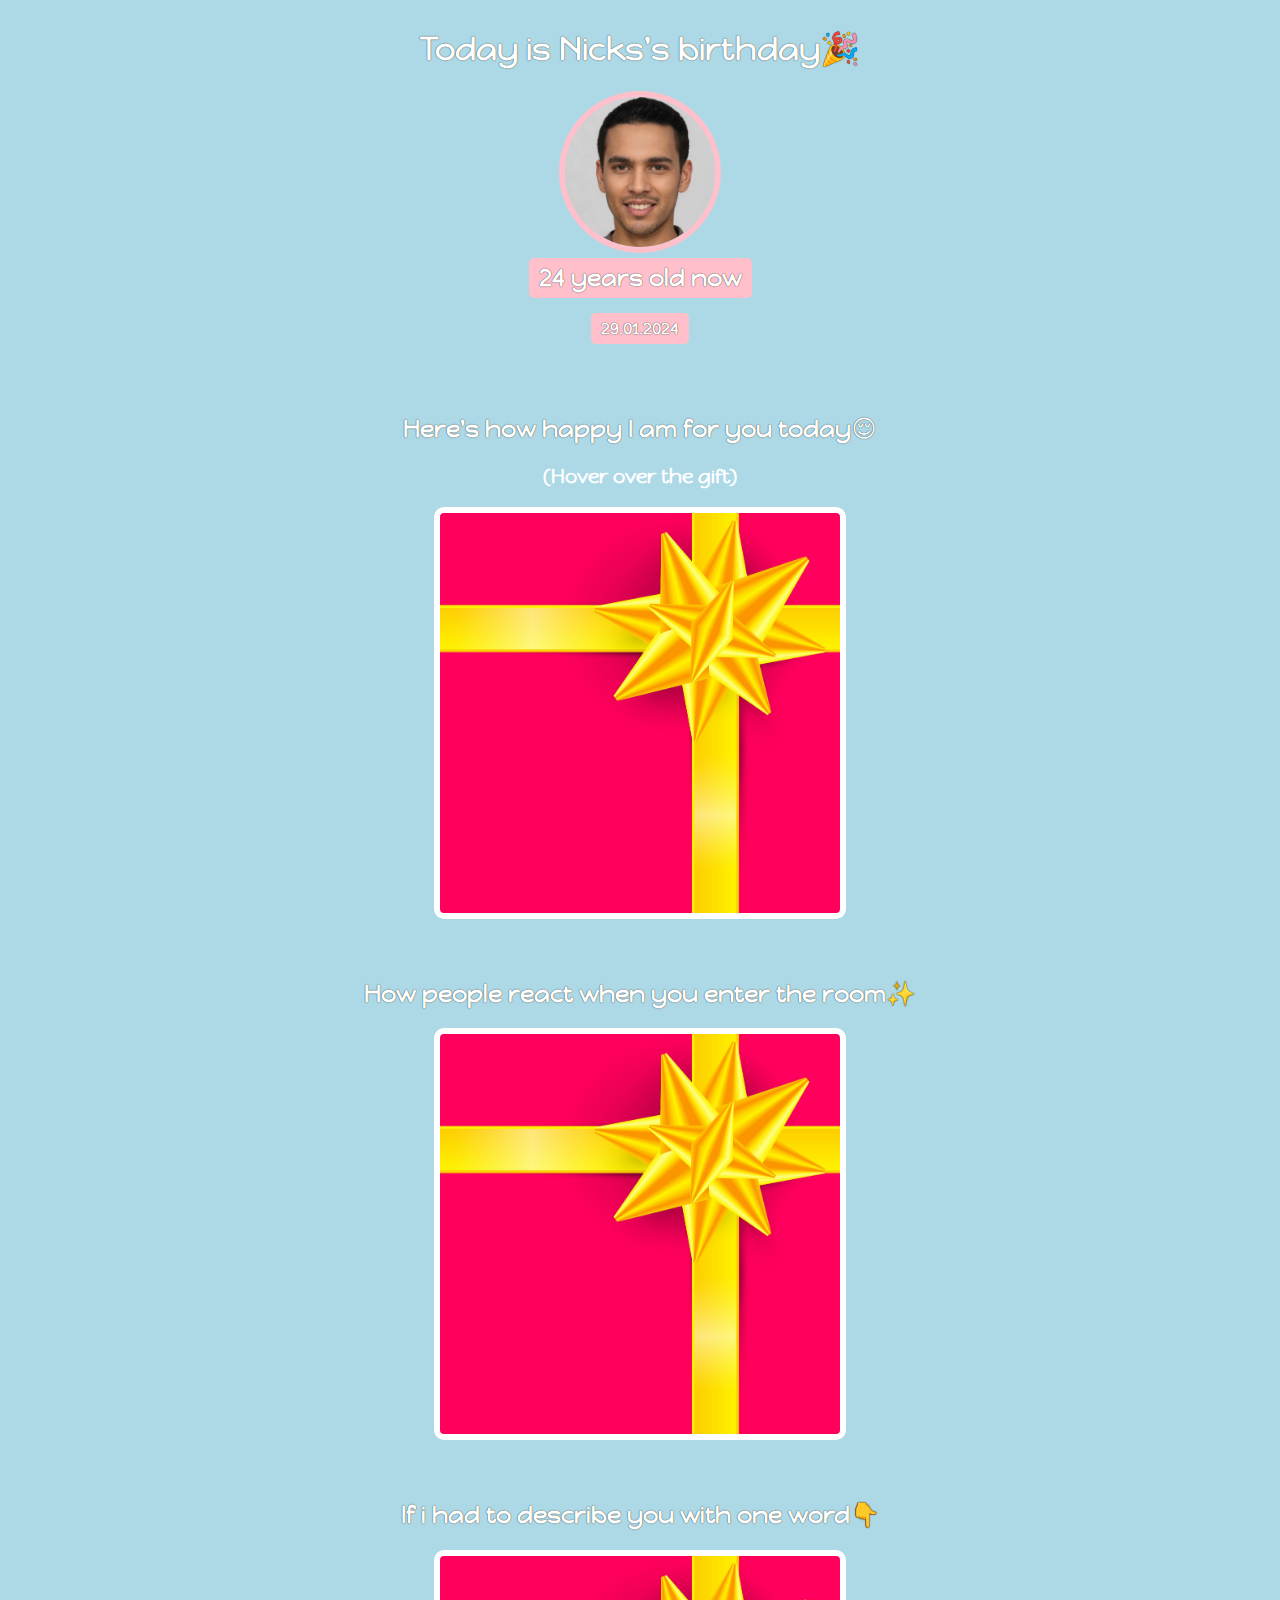
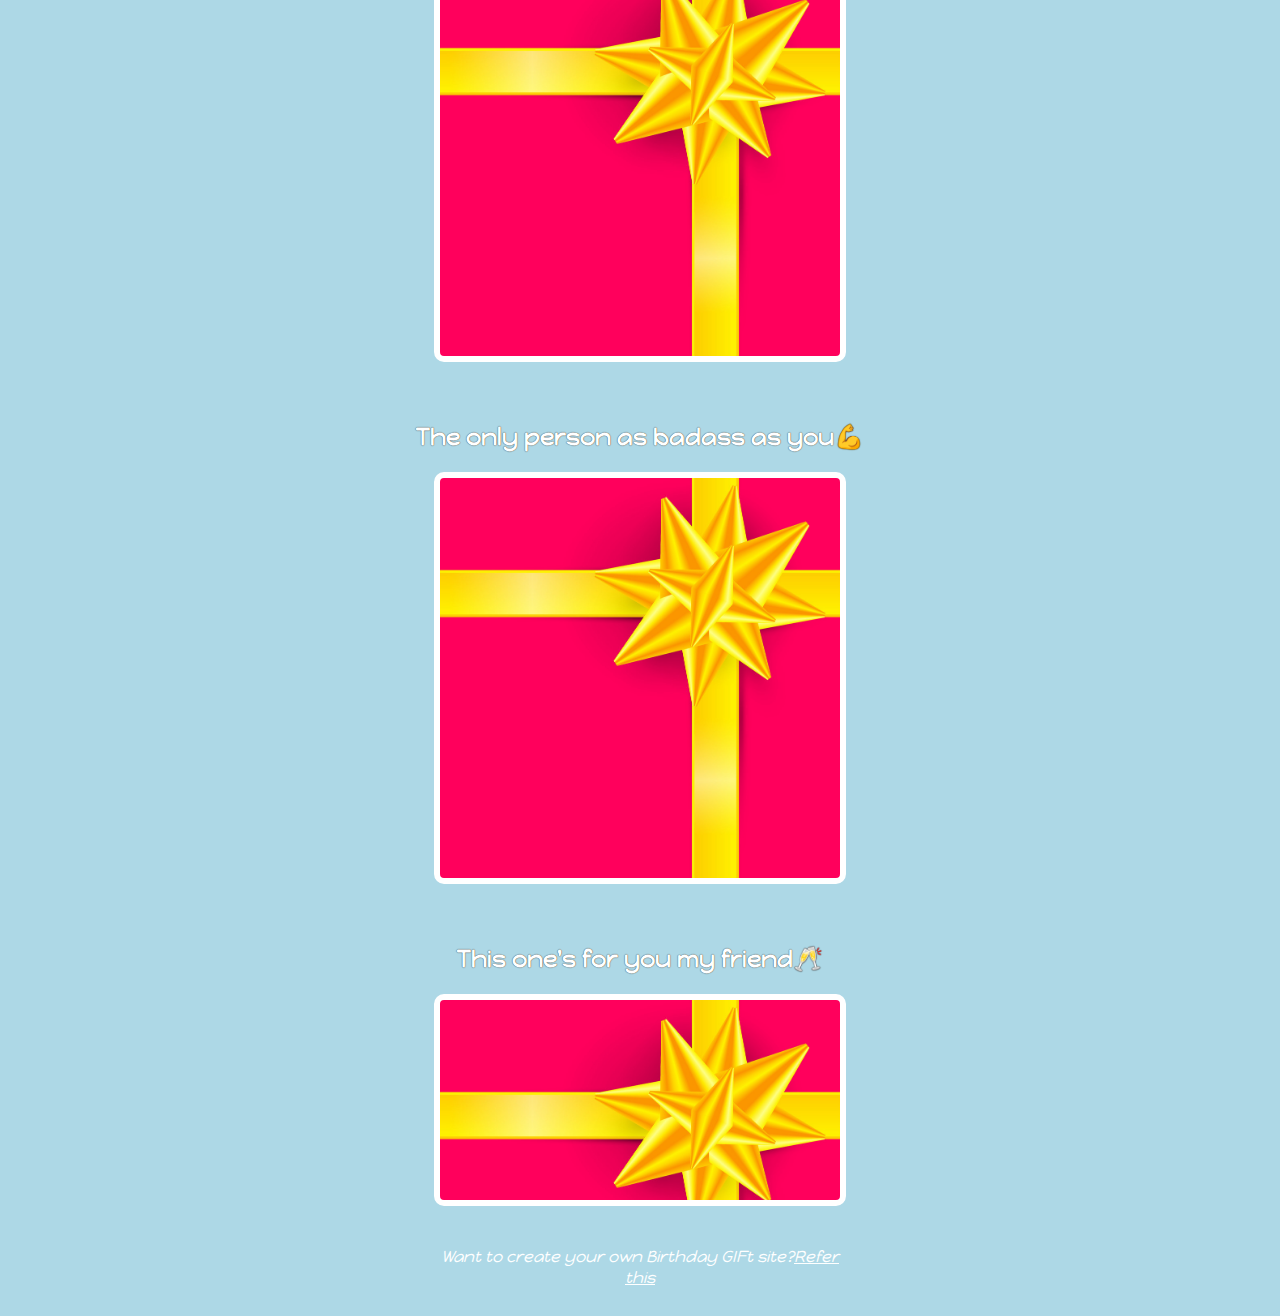
<file: Birthday Gift/index.html>
<!DOCTYPE html>
<html lang="en">
<head>
    <meta charset="UTF-8">
    <meta name="viewport" content="width=device-width, initial-scale=1.0">
    <link rel="preconnect" href="https://fonts.googleapis.com">
    <link rel="preconnect" href="https://fonts.gstatic.com" crossorigin>
    <link href="https://fonts.googleapis.com/css2?family=Happy+Monkey&display=swap" rel="stylesheet">
    <link rel="stylesheet" href="styles.css">
    <title>Happy Birthday Nick!</title>
</head>
<body>
    <div id="header">
    <h1>Today is Nicks's birthday🎉</h1>
    <img id="nick-img" src="nick.jpg" alt="The birthday boy, Nick looking at the camera.">
    <h2 id="bday-age">24 years old now</h2>
    <h4 id="bday-date">29.01.2024</h4> 
    <div class="gift-section">
        <h2 class="gift-title">Here's how happy I am for you today😌</h2>
        <h3 class="gift-hint">(Hover over the gift)</h3>
        <div class="gift-img" id="gift-1-img"></div>
    </div>
    <div class="gift-section">
        <h2 class="gift-title">How people react when you enter the room✨</h2>
        <div class="gift-img" id="gift-2-img"></div>
    </div>
    <div class="gift-section">
        <h2 class="gift-title">If i had to describe you with one word👇</h2>
        <div class="gift-img" id="gift-3-img"></div>
    </div>
    <div class="gift-section">
        <h2 class="gift-title">The only person as badass as you💪</h2>
        <div class="gift-img" id="gift-4-img"></div>
    </div>
    <div class="gift-section">
        <h2 class="gift-title">This one's for you my friend🥂</h2>
        <div class="gift-img" id="gift-5-img"></div>
    </div>
</div>
    <p id="footer">Want to create your own Birthday GIFt site?<a href="https://www.youtube.com/watch?v=a_iQb1lnAEQ&t=14370s" target="_blank">Refer this</a> </p>
</body>
</html>
</file>
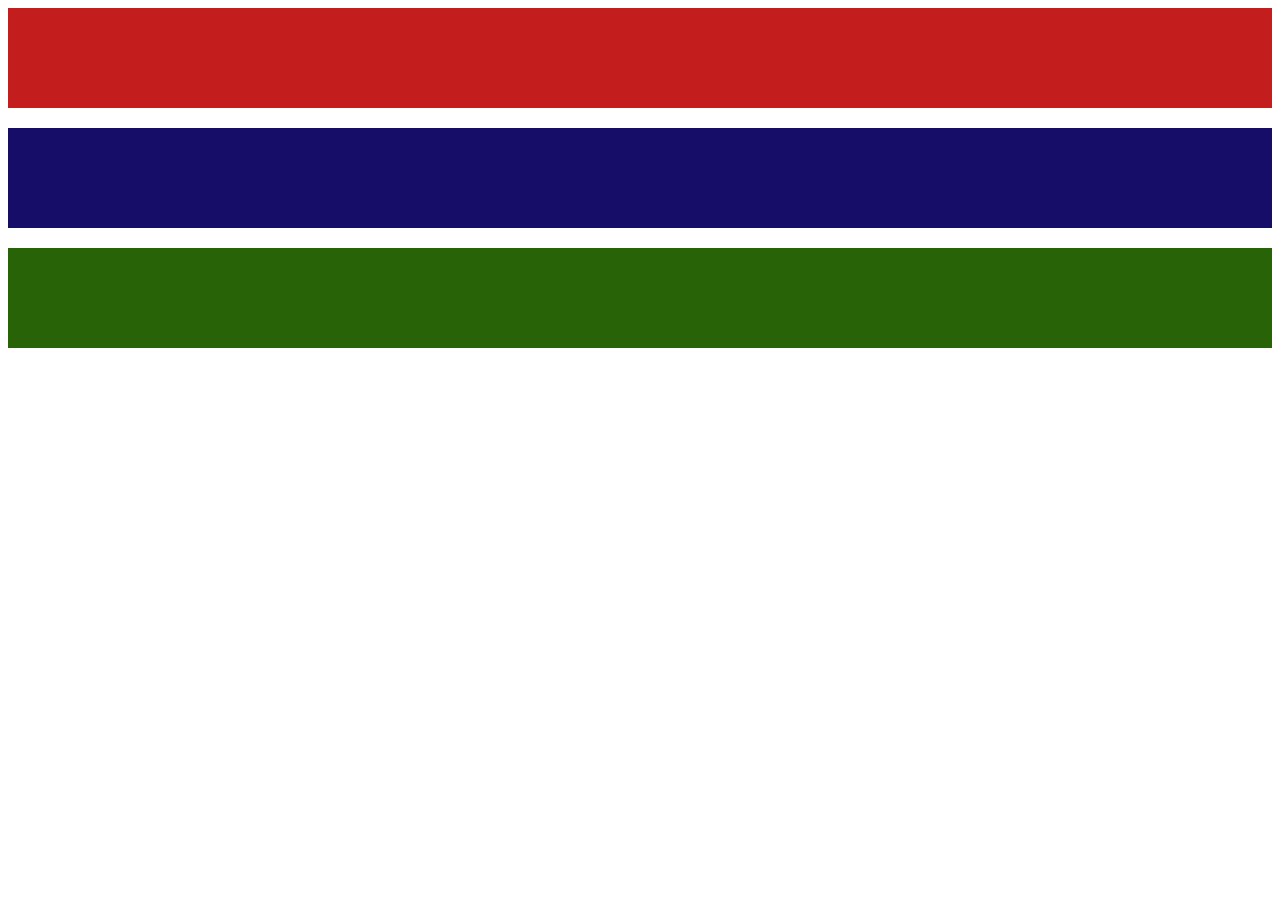
<file: Flags/index.html>
<!DOCTYPE html>
<html lang="en">
<head>
    <meta charset="UTF-8">
    <meta name="viewport" content="width=device-width, initial-scale=1.0">
    <link rel="stylesheet" href="style.css">
    <title>Flags</title>
</head>
<body>
    <div class="red"></div>
    <div class="blue"><!-- <img class="chakra" src="https://www.logopie.com/wp-content/uploads/2015/03/ashok-chakra-e1426766122112.png"> --></div>
    <div class="green"></div>
</body>
</html>
</file>
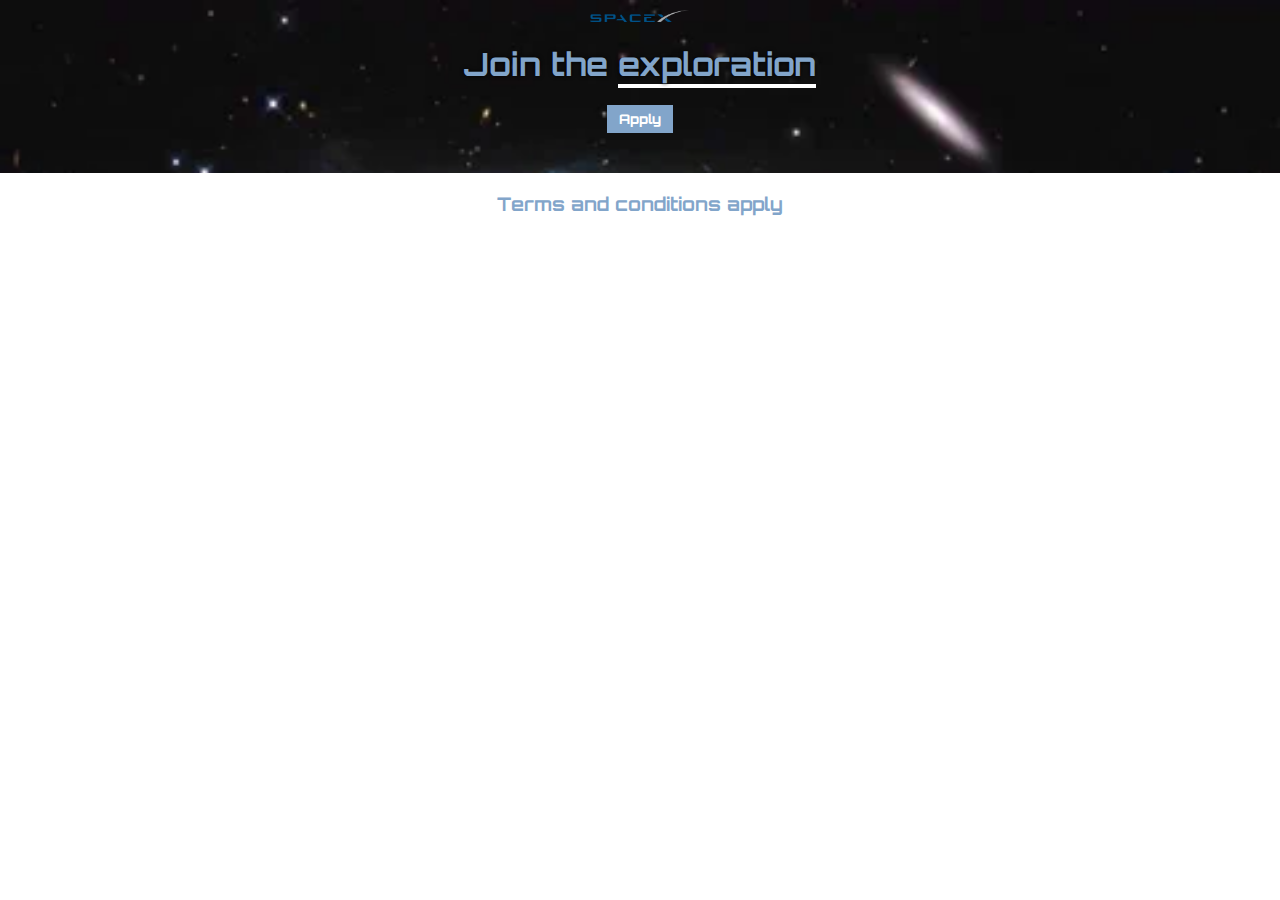
<file: Space Exploration/index.html>
<html>
    <head><link rel="preconnect" href="https://fonts.googleapis.com">
        <link rel="preconnect" href="https://fonts.gstatic.com" crossorigin>
        <link href="https://fonts.googleapis.com/css2?family=Orbitron:wght@400;800&display=swap" rel="stylesheet"><link rel="stylesheet" href="styles.css" />
    </head>
    <body>
        <div id="main">
            <img src="spacex.png" id="main-logo">
            <h1 id="title">Join the <span class="cta">exploration</span></h1>
            <button class="btn">Apply</button>
        </div>
        <h3>Terms and conditions apply</h3>
    </body>
</html>
</file>
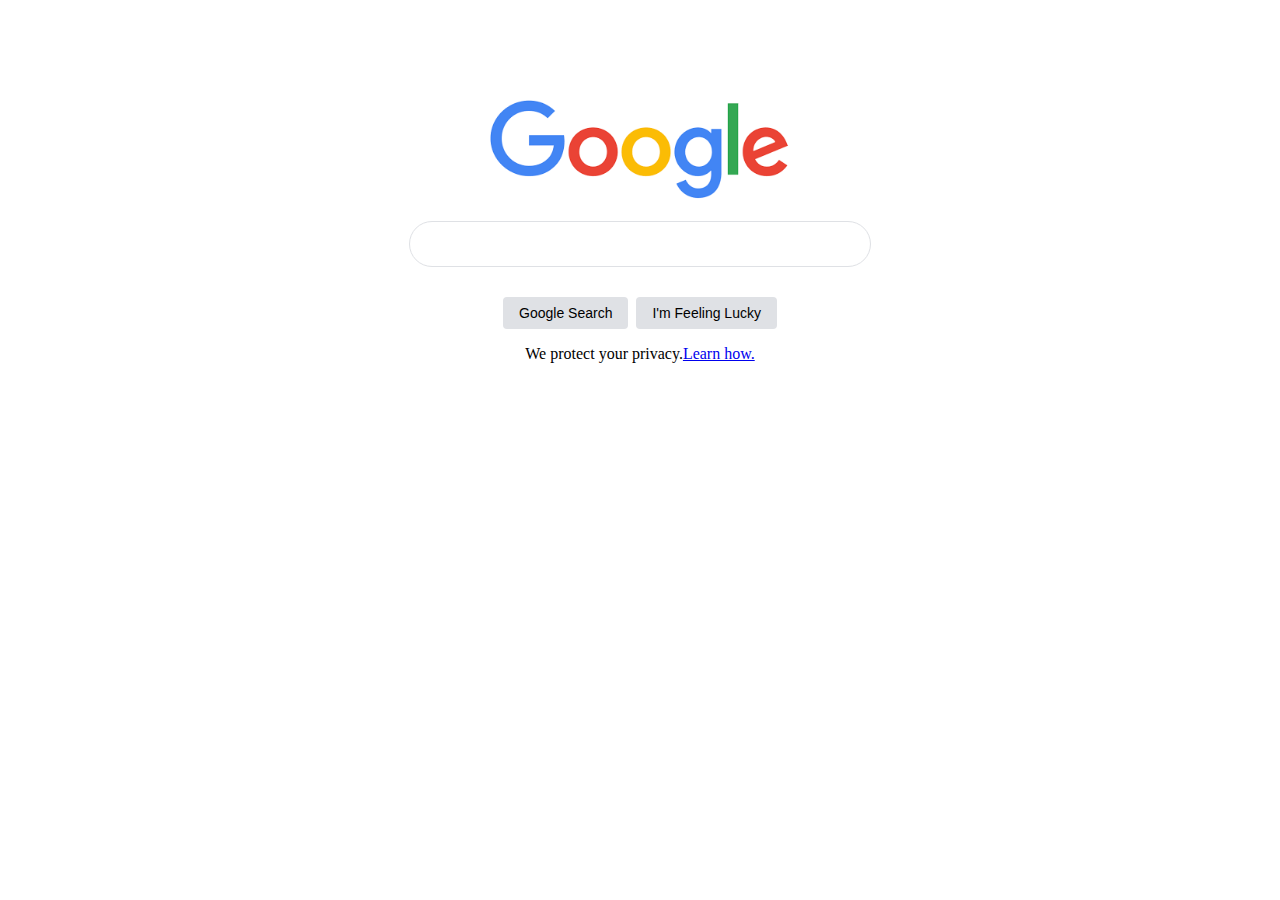
<file: Google_Clone/Google Clone.html>
<!DOCTYPE html>
<html lang="en">
<head>
    <meta charset="UTF-8">
    <meta name="viewport" content="width=device-width, initial-scale=1.0">
    <title>Google Clone</title>
    <link rel="stylesheet" href="style.css">
</head>
<body>
    <div class="main">
    <img class="logo" src="[data-uri]" class="center" > 
    <input class="searchbar" type="text">
    <div class="btn-wrapper">
        <button class="btn">Google Search</button>
        <button class="btn">I'm Feeling Lucky</button>
    </div>
    <div class="privacy"><p>We protect your privacy.<a href="blog.html">Learn how.</a></p></div>
    </div>
</body>
</html>
</file>
<file: Birthday Gift/styles.css>
body {
    font-family: 'Happy Monkey', system-ui;
    text-align: center;
    color: white;
    background-color: lightblue;
    display: flex;
    flex-direction: column;
    align-items: center; /* this is the y axis, justify content is the x axis */
}
h1, h2, h4{
    text-shadow: 0px 0px 1px black;
}
#nick-img {
    width:150px;
    border-radius: 50%;
    border: 6px solid pink;
}
#bday-age, #bday-date{
    background: pink;
    padding: 5px 10px;
    border-radius: 5px;
    margin:5px 0px 10px 0px;
}
#header{
    display: flex;
    flex-direction: column;
    align-items: center;

}
.gift-section{
    margin-top: 50px;
}
.gift-title{
    margin-top: 10px;
}
.gift-img{
    width: 400px;
    height: 400px;
    border: 6px solid white;
    border-radius: 10px;
    background-image: url(gift-cover.jpg);
    background-size: cover;
    margin: 0 auto;
}
#gift-1-img:hover{
    background-image: url(happy.gif);
}
#gift-2-img:hover{
    background-image: url(hot.gif);
}
#gift-3-img:hover{
    background-image: url(genius.gif);
}
#gift-4-img:hover{
    background-image: url(badass.gif);
}
#gift-5-img{
    height: 200px;
}
#gift-5-img:hover{
    background-image: url(cheers.gif);
}
#footer{
    font-style: italic;
    width: 400px;
    margin: 40px auto 20px;
}
a {
    color:white;
}
</file>
<file: Flags/style.css>
/* div.saffron{
    background: #ff6600;
    height: 100px;
}
div.white{
    background: #ffffff;
    height: 100px;
    text-align: center;

}
div.green{
    background: #0a9c05;
    height: 100px;
}
img.chakra{
    margin-top: 10px;
    width:80px;
}
 */

.red{
    background: #c41d1d;
    height: 100px;
}
.blue{
    background: #160d68;
    height: 100px;
    margin-top: 20px;
    margin-bottom: 20px;
}
.green{
    background: #296307;
    height: 100px;
}
</file>
<file: Space Exploration/styles.css>
body {
    margin: 0;
    color: #82a5ca;
    text-align: center;
    font-family: 'Orbitron', sans-serif;
}

#main {
    background-image: url("galaxy.webp");
    background-size: cover;
    padding: 10px 0 40px 0;
}

#main-logo {
    width: 100px;
}

#title {
    text-shadow: 0px 0px 4px black;  /* right down blur color */
}

.btn {
    padding: 6px 12px;
    background: #82a5ca;
    border: none;
    font-family: 'Orbitron', sans-serif;
    color: white;
    font-weight: 800;
}

.cta {
    border-bottom: 4px solid white;
}
</file>
<file: Google_Clone/style.css>
div.main {
    margin-top: 100px;
    /* text-align: center; */
}
img.logo {
    display: block;
    width: 300px;
    margin-left: auto;
    margin-right: auto;
    margin-bottom: 20px;
}
input.searchbar {
    display: block;
    margin-left: auto;
    margin-right: auto;
    width: 400px;
    line-height: 24px;
    padding-top: 10px;
    padding-bottom: 10px;
    padding-left: 30px;
    padding-right: 30px;
    border: 1px solid #dfe1e5;
    border-radius: 24px;
}
button.btn{
    margin-left: 4px;
    margin-right: 4px;
    margin-top: 30px;
    background: #dfe1e5;
    border: none;
    padding-top: 8px;
    padding-bottom: 8px;
    padding-left: 16px;
    padding-right: 16px;
    border-radius: 4px;
    font-size: 14px;
}
div.btn-wrapper{
    display: flex;
    justify-content: center;
}
div.privacy{
    display:flex;
    justify-content: center;
}
</file>
